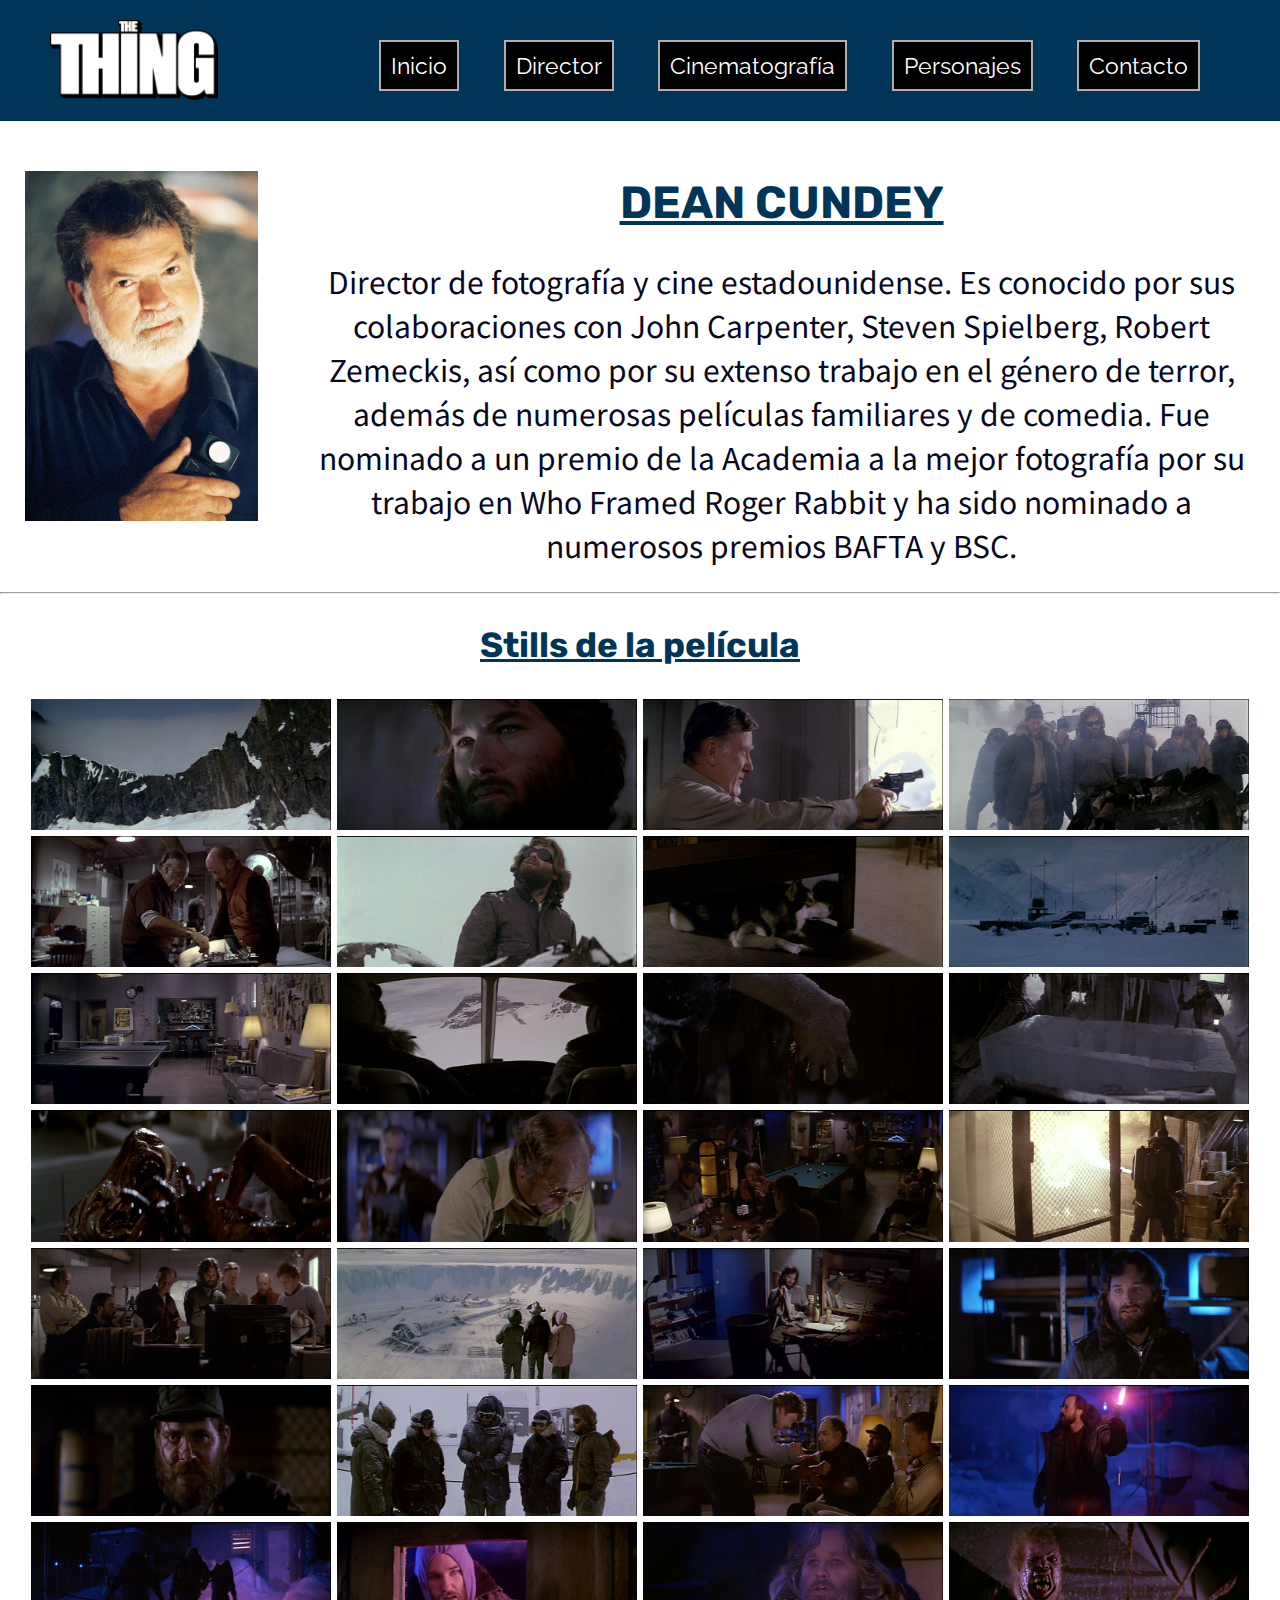
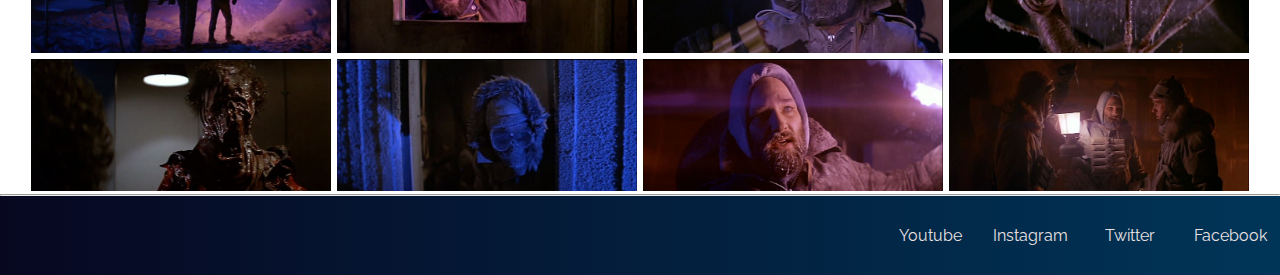
<file: paginas/cinematografia.html>
<!DOCTYPE html>
<html lang="en">
<head>
    <meta charset="UTF-8">
    <meta http-equiv="X-UA-Compatible" content="IE=edge">
    <meta name="viewport" content="width=device-width, initial-scale=1.0">
    <meta name="description" content="Información sobre Dean Cundey, cinematógrafo de The Thing (1982)">
    <meta name="keywords" content="thing, 1982, cundey, biografia, screens, shots">
    <link rel="preconnect" class="redes-yt" href="https://fonts.googleapis.com">
    <link rel="preconnect" class="redes-yt" href="https://fonts.gstatic.com" crossorigin>
    <link class="redes-yt" href="https://fonts.googleapis.com/css2?family=Noto+Sans+TC&family=Raleway:wght@700&family=Rubik:wght@500&display=swap" rel="stylesheet">
    <link href="https://cdn.jsdelivr.net/npm/bootstrap@5.1.0/dist/css/bootstrap.min.css" rel="stylesheet" integrity="sha384-KyZXEAg3QhqLMpG8r+8fhAXLRk2vvoC2f3B09zVXn8CA5QIVfZOJ3BCsw2P0p/We" crossorigin="anonymous">
    <link rel="stylesheet" class="redes-yt" href="../css/styles.css">
    <title>Cinematografía • The Thing (1982)</title>
</head>
<body>
    <header class="header">
        <nav class="navbar"><!-- contiene logo de la película y menú del sitio web -->
            <div class="container-fluid header__navegacion">
                <img class="header__logo" src="../imagenes/The_Thing_1982.png" alt="logo the thing">
                <ul class="nav header__menu">
                    <li class="nav-item">
                        <a class="nav-link active" aria-current="page" href="../index.html">Inicio</a>
                    </li>
                    <li class="nav-item">
                        <a class="nav-link" href="director.html">Director</a>
                    </li>
                    <li class="nav-item">
                        <a class="nav-link" href="cinematografia.html">Cinematografía</a>
                    </li>
                    <li class="nav-item">
                        <a class="nav-link" href="personajes.html">Personajes</a>
                    </li>
                    <li class="nav-item">
                        <a class="nav-link" href="contacto.html">Contacto</a>
                    </li>
                </ul>
            </div>
        </nav>
    </header>

    <section class="foto-y-texto"><!-- nombre del director de cinematografía, foto y una muy breve biografía -->
        <div class="foto">
            <img class="foto__imagen" src="../imagenes/deancundey.jpg" alt="foto del cinematógrafo">
        </div>
        <div>
            <h1>Dean Cundey</h1>
            <p>Director de fotografía y cine estadounidense. Es conocido por sus colaboraciones con John Carpenter, Steven Spielberg, Robert Zemeckis, así como por su extenso trabajo en el género de terror, además de numerosas películas familiares y de comedia. Fue nominado a un premio de la Academia a la mejor fotografía por su trabajo en Who Framed Roger Rabbit y ha sido nominado a numerosos premios BAFTA y BSC.</p>
        </div>
    </section>

    <hr>

    <section><!-- stills de la película -->
        <div>
            <h2 class="segundoTitulo">Stills de la película</h2>
                <div class="stills">
                    <img src="../imagenes/02 (1176).jpg" alt="paisaje" class="stills__imagen">
                    <img src="../imagenes/04 (1177).jpg" alt="cara de macready" class="stills__imagen">
                    <img src="../imagenes/05 (1177).jpg" alt="mtgarry con un arma" class="stills__imagen">
                    <img src="../imagenes/06 (1177).jpg" alt="el grupo junto" class="stills__imagen">
                    <img src="../imagenes/07 (1177).jpg" alt="en el laboratorio" class="stills__imagen">
                    <img src="../imagenes/08 (1177).jpg" alt="macready en la nieve" class="stills__imagen">
                    <img src="../imagenes/10 (1202).jpg" alt="perro" class="stills__imagen">
                    <img src="../imagenes/11 (1202).jpg" alt="la base" class="stills__imagen">
                    <img src="../imagenes/12 (1202).jpg" alt="la sala de juegos" class="stills__imagen">
                    <img src="../imagenes/14 (1202).jpg" alt="en el helicoptero" class="stills__imagen">
                    <img src="../imagenes/17 (1201).jpg" alt="mano con sangre" class="stills__imagen">
                    <img src="../imagenes/19 (1201).jpg" alt="agujero en la nieve" class="stills__imagen">
                    <img src="../imagenes/21 (1202).jpg" alt="mounstruo" class="stills__imagen">
                    <img src="../imagenes/23 (1202).jpg" alt="cooper" class="stills__imagen">
                    <img src="../imagenes/25 (1202).jpg" alt="todos en la sala de juegos" class="stills__imagen">
                    <img src="../imagenes/28 (1201).jpg" alt="hombre con lanzallamas" class="stills__imagen">
                    <img src="../imagenes/30 (1199).jpg" alt="el grupo reunido" class="stills__imagen">
                    <img src="../imagenes/31 (1196).jpg" alt="tres hombres mirando la nieve" class="stills__imagen">
                    <img src="../imagenes/34 (1199).jpg" alt="macready en la computadora" class="stills__imagen">
                    <img src="../imagenes/37 (1196).jpg" alt="macready" class="stills__imagen">
                    <img src="../imagenes/39 (1195).jpg" alt="clark" class="stills__imagen">
                    <img src="../imagenes/40 (1193).jpg" alt="grupo en la nieve" class="stills__imagen">
                    <img src="../imagenes/42 (1187).jpg" alt="vance sacando sangre" class="stills__imagen">
                    <img src="../imagenes/44 (1183).jpg" alt="hombre con una bengala" class="stills__imagen">
                    <img src="../imagenes/45 (1181).jpg" alt="hombres en la nieve" class="stills__imagen">
                    <img src="../imagenes/46 (1174).jpg" alt="macready" class="stills__imagen">
                    <img src="../imagenes/48 (1163).jpg" alt="macready congelado" class="stills__imagen">
                    <img src="../imagenes/50 (1152).jpg" alt="mounstruo" class="stills__imagen">
                    <img src="../imagenes/53 (1136).jpg" alt="mounstruo" class="stills__imagen">
                    <img src="../imagenes/55 (1116).jpg" alt="hombre abrigado" class="stills__imagen">
                    <img src="../imagenes/56 (1103).jpg" alt="macready" class="stills__imagen">
                    <img src="../imagenes/58 (1086).jpg" alt="hombres hablando" class="stills__imagen">
                </div>
        </div>
    </section>

    <hr>

    <section><!-- redes sociales -->
        <footer>
            <div class="footer">
                <a class="footer__enlace" href="#">Youtube</a>
                <a class="footer__enlace" href="#">Instagram</a>
                <a class="footer__enlace" href="#">Twitter</a>
                <a class="footer__enlace" href="#">Facebook</a>
            </div>
        </footer>
    </section>

    <!-- script de bootstrap -->
    <script src="https://cdn.jsdelivr.net/npm/bootstrap@5.1.0/dist/js/bootstrap.bundle.min.js" integrity="sha384-U1DAWAznBHeqEIlVSCgzq+c9gqGAJn5c/t99JyeKa9xxaYpSvHU5awsuZVVFIhvj" crossorigin="anonymous"></script>
</body>
</html>
</file>
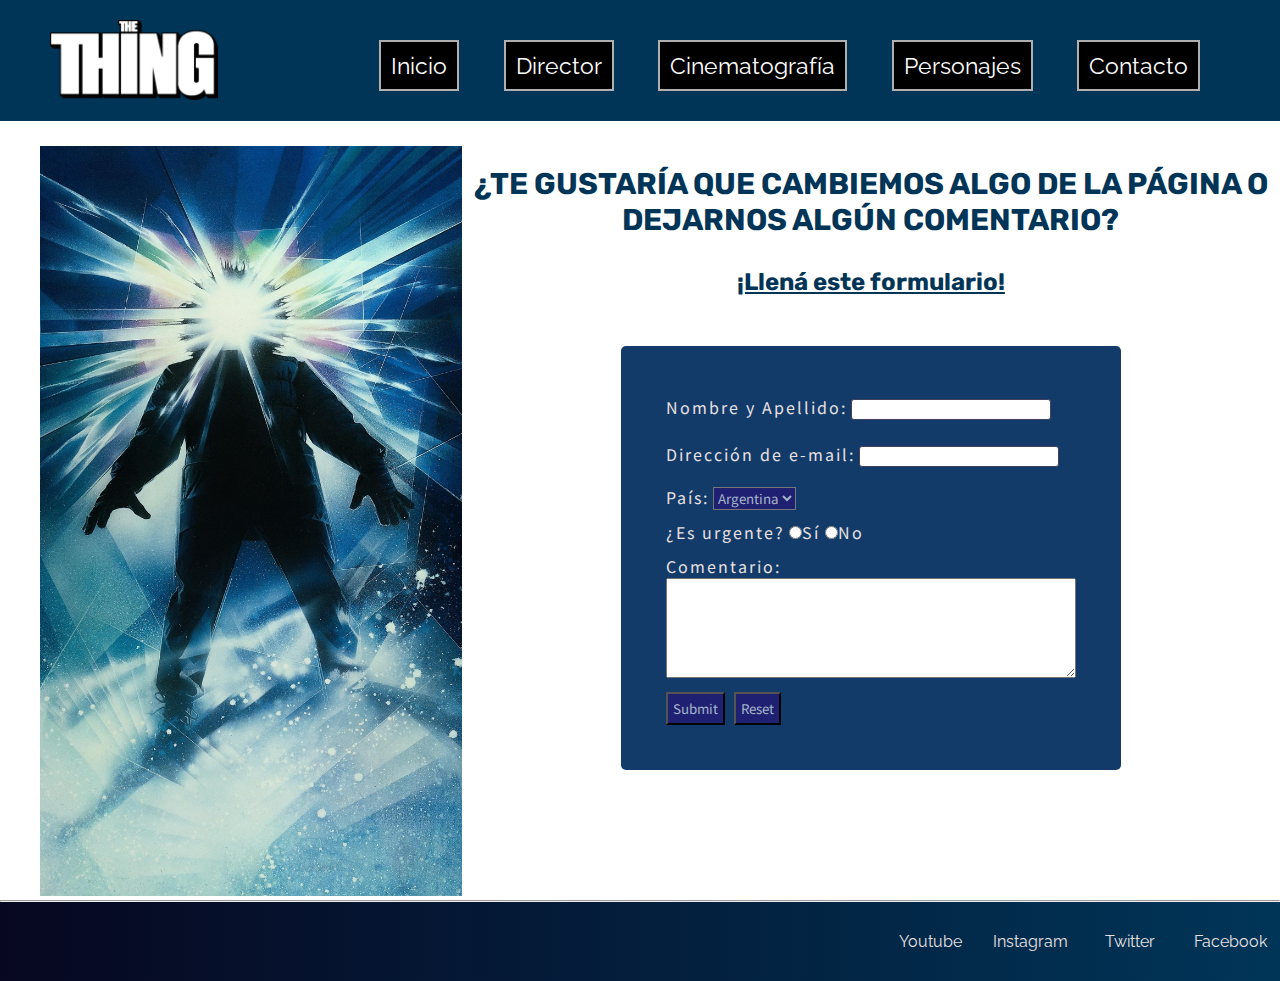
<file: paginas/contacto.html>
<!DOCTYPE html>
<html lang="en">
<head>
    <meta charset="UTF-8">
    <meta http-equiv="X-UA-Compatible" content="IE=edge">
    <meta name="viewport" content="width=device-width, initial-scale=1.0">
    <meta name="description" content="Formulario de contacto para mandar dudas y/o sugerencias">
    <meta name="keywords" content="thing, 1982, carpenter, contacto, email, pregunta, sugerencia, queja">
    <link rel="preconnect" class="redes-yt" href="https://fonts.googleapis.com">
    <link rel="preconnect" class="redes-yt" href="https://fonts.gstatic.com" crossorigin>
    <link class="redes-yt" href="https://fonts.googleapis.com/css2?family=Noto+Sans+TC&family=Raleway:wght@700&family=Rubik:wght@500&display=swap" rel="stylesheet">
    <link href="https://cdn.jsdelivr.net/npm/bootstrap@5.1.0/dist/css/bootstrap.min.css" rel="stylesheet" integrity="sha384-KyZXEAg3QhqLMpG8r+8fhAXLRk2vvoC2f3B09zVXn8CA5QIVfZOJ3BCsw2P0p/We" crossorigin="anonymous">
    <link rel="stylesheet" class="redes-yt" href="../css/styles.css">
    <title>Contacto • The Thing (1982)</title>
</head>
<body>
    <header class="header">
        <nav class="navbar"><!-- contiene logo de la película y menú del sitio web -->
            <div class="container-fluid header__navegacion">
                <img class="header__logo" src="../imagenes/The_Thing_1982.png" alt="logo the thing">
                <ul class="nav header__menu">
                    <li class="nav-item">
                        <a class="nav-link active" aria-current="page" href="../index.html">Inicio</a>
                    </li>
                    <li class="nav-item">
                        <a class="nav-link" href="director.html">Director</a>
                    </li>
                    <li class="nav-item">
                        <a class="nav-link" href="cinematografia.html">Cinematografía</a>
                    </li>
                    <li class="nav-item">
                        <a class="nav-link" href="personajes.html">Personajes</a>
                    </li>
                    <li class="nav-item">
                        <a class="nav-link" href="contacto.html">Contacto</a>
                    </li>
                </ul>
            </div>
        </nav>
    </header>

    <section class="foto-y-texto"><!-- poster de la película y formulario para tener un contacto con el usuario -->
        <div>
            <img class="foto-formulario" src="../imagenes/the-thing-phone-wallpaper.jpg" alt="poster de la pelicula" height="750" width="auto">
        </div>
        <div>
            <h1 id="pregunta">¿Te gustaría que cambiemos algo de la página o dejarnos algún comentario?</h1>
            <h2 id="formulario">¡Llená este formulario!</h2>

            <form action="" method="GET">

                <div>
                <label for="name">Nombre y Apellido:</label>
                <input id="name" type="text">
                </div>

                <div>
                <label for="mail">Dirección de e-mail:</label>
                <input id="mail" type="email">
                </div>

                <div>
                <label for="country-select">País:</label>
                <select name="country-select" id="pais">
                    <option value="arg">Argentina</option>
                    <option value="bra">Brasil</option>
                    <option value="chi">Chile</option>
                    <option value="uru">Uruguay</option>
                </select>
                </div>

                <div>
                <label>¿Es urgente?</label>
                <input type="radio" name=registro id=si><label>Sí</label>
                <input type="radio" name=registro id=no><label>No</label>
                </div>

                <div>
                <label>Comentario:</label>
                <textarea></textarea>
                </div>

                <div>
                <input type="submit" name="enviar" id="envio">
                <input type="reset" id="reset">
                </div>

            </form>
        </div>
    </section>

    <hr>

    <section><!-- redes sociales -->
        <footer>
            <div class="footer">
                <a class="footer__enlace" href="#">Youtube</a>
                <a class="footer__enlace" href="#">Instagram</a>
                <a class="footer__enlace" href="#">Twitter</a>
                <a class="footer__enlace" href="#">Facebook</a>
            </div>
        </footer>
    </section>

    <!-- script de bootstrap -->
    <script src="https://cdn.jsdelivr.net/npm/bootstrap@5.1.0/dist/js/bootstrap.bundle.min.js" integrity="sha384-U1DAWAznBHeqEIlVSCgzq+c9gqGAJn5c/t99JyeKa9xxaYpSvHU5awsuZVVFIhvj" crossorigin="anonymous"></script>
</body>
</html>
</file>
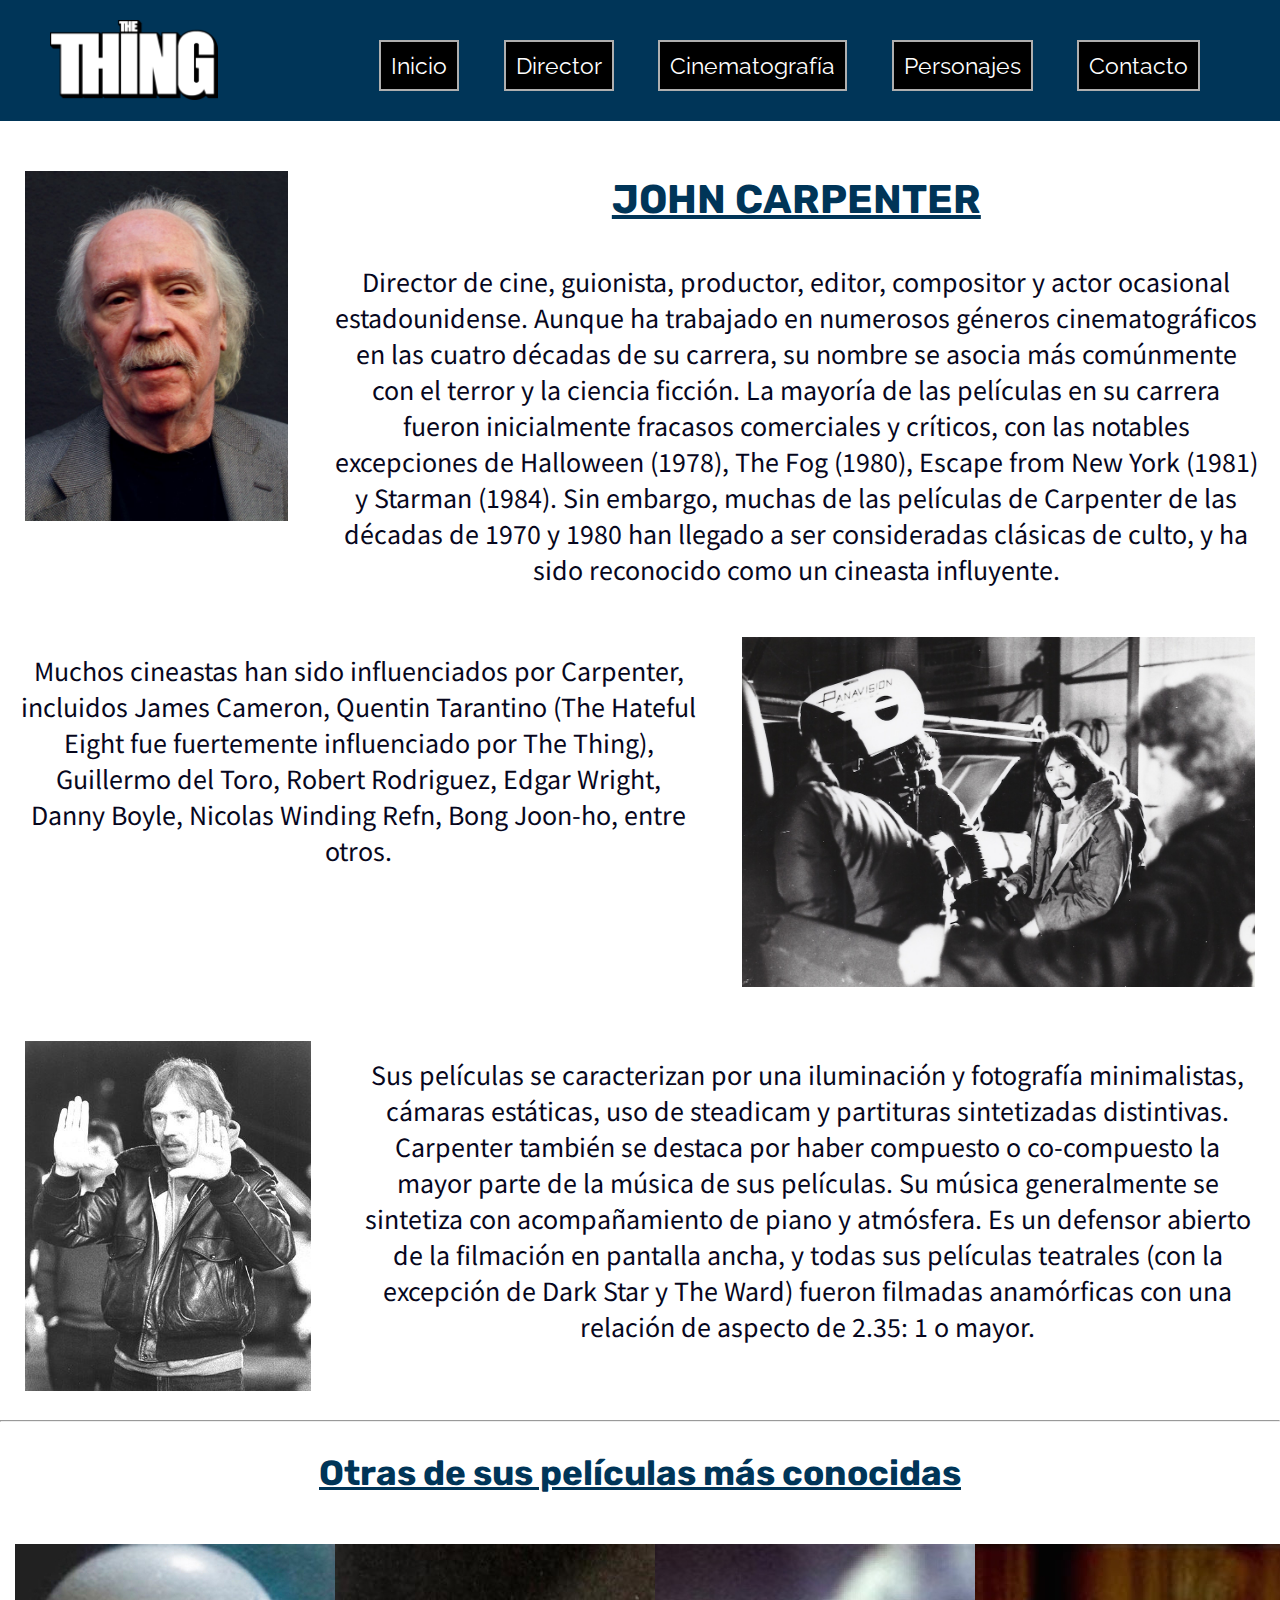
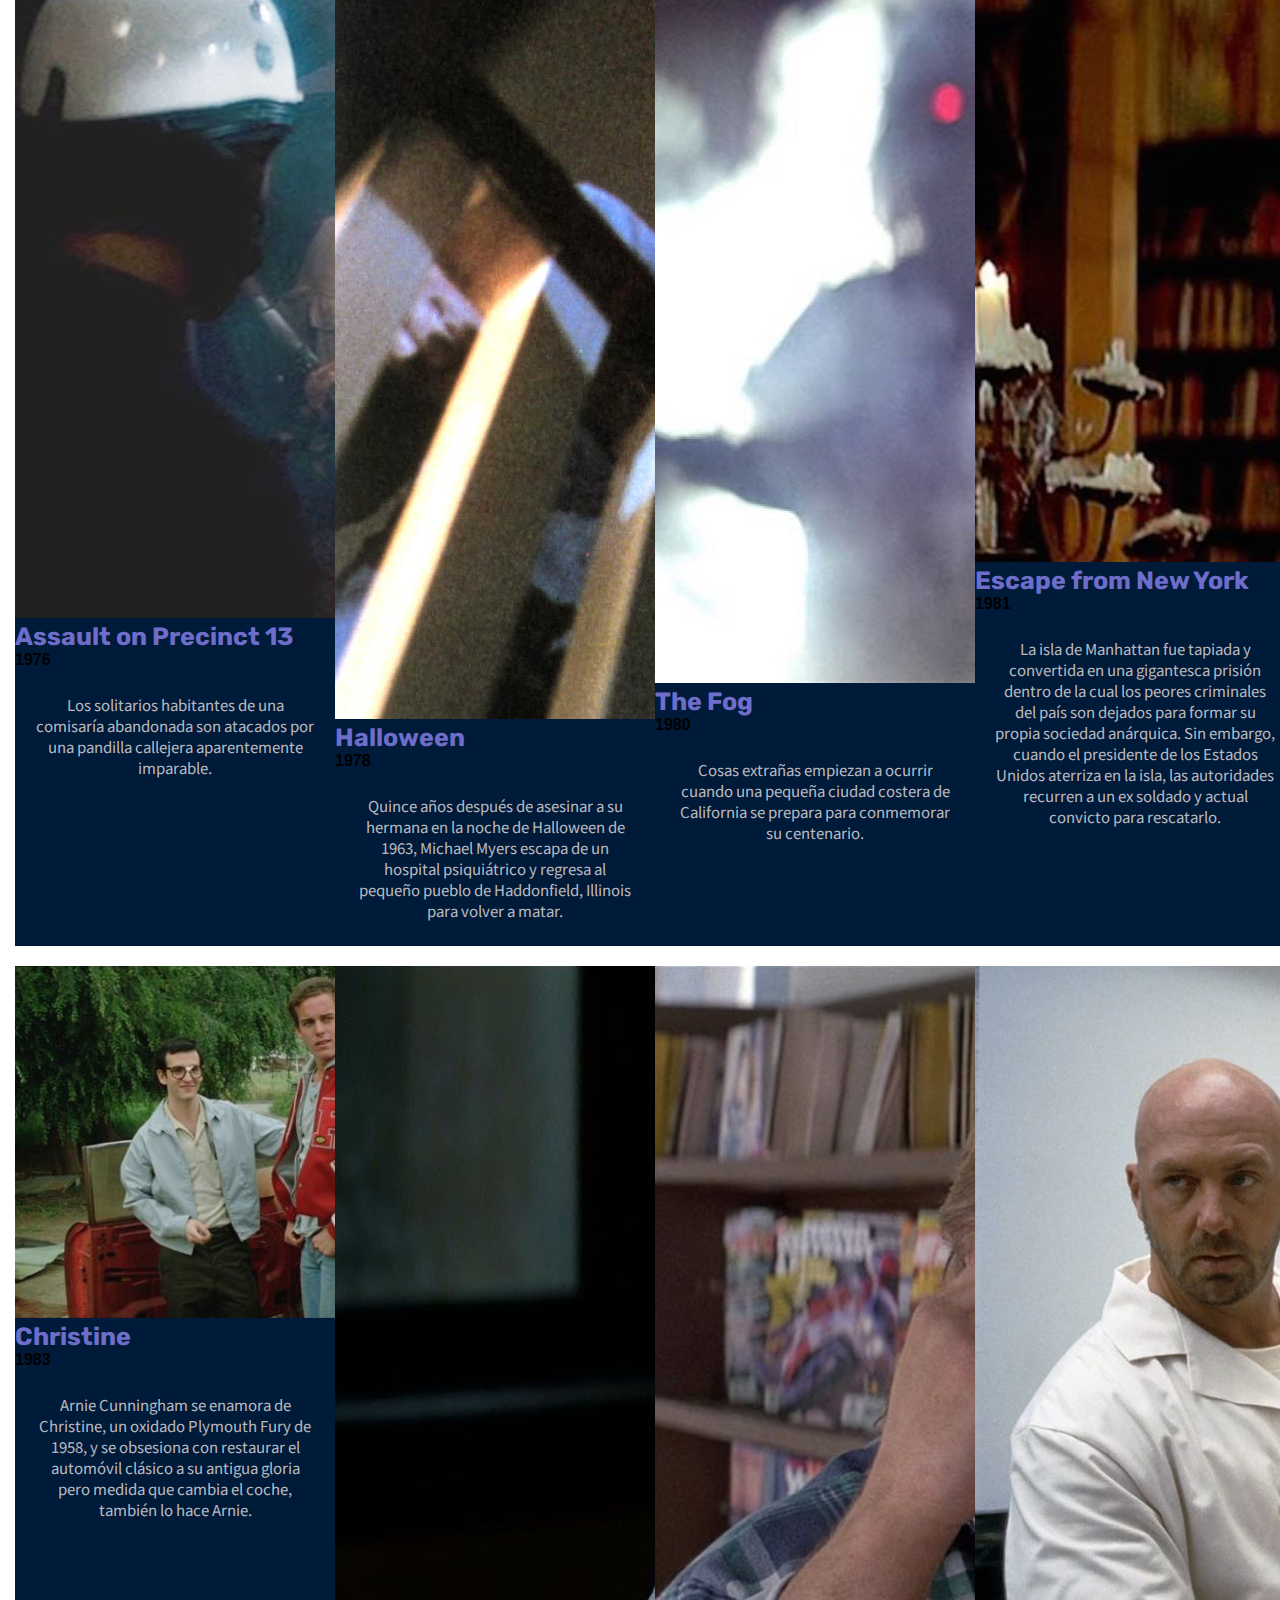
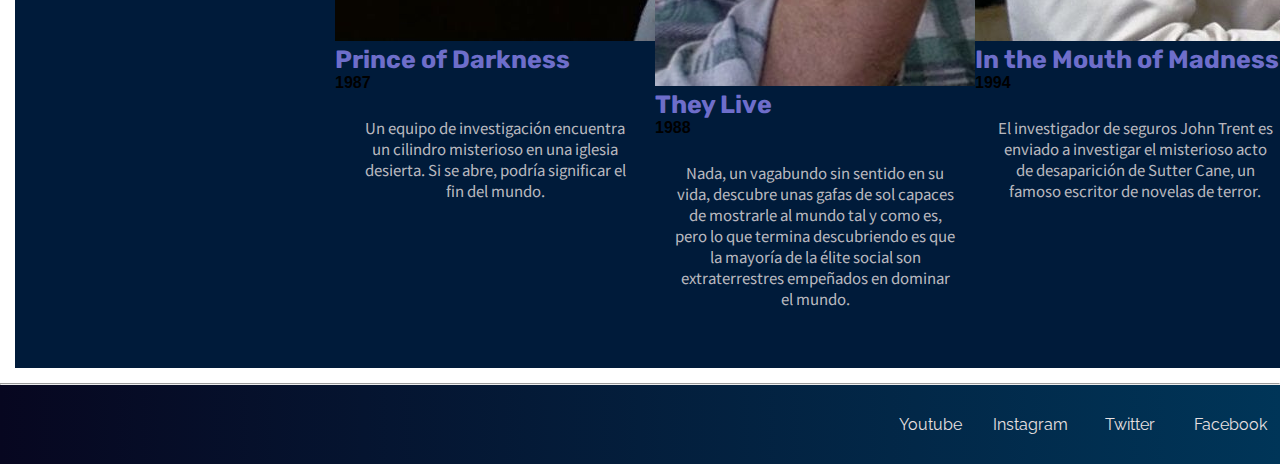
<file: paginas/director.html>
<!DOCTYPE html>
<html lang="en">
<head>
    <meta charset="UTF-8">
    <meta http-equiv="X-UA-Compatible" content="IE=edge">
    <meta name="viewport" content="width=device-width, initial-scale=1.0">
    <meta name="description" content="Información sobre John Carpenter, director de The Thing (1982)">
    <meta name="keywords" content="thing, 1982, carpenter, filmografia, biografia">
    <link rel="preconnect" class="redes-ig" href="https://fonts.googleapis.com">
    <link rel="preconnect" class="redes-ig" href="https://fonts.gstatic.com" crossorigin>
    <link class="redes-ig" href="https://fonts.googleapis.com/css2?family=Noto+Sans+TC&family=Raleway:wght@700&family=Rubik:wght@500&display=swap" rel="stylesheet">
    <link href="https://cdn.jsdelivr.net/npm/bootstrap@5.1.0/dist/css/bootstrap.min.css" rel="stylesheet" integrity="sha384-KyZXEAg3QhqLMpG8r+8fhAXLRk2vvoC2f3B09zVXn8CA5QIVfZOJ3BCsw2P0p/We" crossorigin="anonymous">
    <link rel="stylesheet" class="redes-ig" href="../css/styles.css">
    <title>Director • The Thing (1982)</title>
</head>
<body>
    <header class="header">
        <nav class="navbar"><!-- contiene logo de la película y menú del sitio web -->
            <div class="container-fluid header__navegacion">
                <img class="header__logo" src="../imagenes/The_Thing_1982.png" alt="logo the thing">
                <ul class="nav header__menu">
                    <li class="nav-item">
                        <a class="nav-link active" aria-current="page" href="../index.html">Inicio</a>
                    </li>
                    <li class="nav-item">
                        <a class="nav-link" href="director.html">Director</a>
                    </li>
                    <li class="nav-item">
                        <a class="nav-link" href="cinematografia.html">Cinematografía</a>
                    </li>
                    <li class="nav-item">
                        <a class="nav-link" href="personajes.html">Personajes</a>
                    </li>
                    <li class="nav-item">
                        <a class="nav-link" href="contacto.html">Contacto</a>
                    </li>
                </ul>
            </div>
        </nav>
    </header>

    <section><!-- nombre del director, foto y una breve biografía -->
        <div class="seccion-grid">
            <div class="foto-y-texto">
                <div>
                    <img class="foto__imagen" src="../imagenes/johncarpenter1.jpg" alt="foto del director">
                </div>
                <div>
                    <h1>John Carpenter</h1>
                    <p>Director de cine, guionista, productor, editor, compositor y actor ocasional estadounidense. Aunque ha trabajado en numerosos géneros cinematográficos en las cuatro décadas de su carrera, su nombre se asocia más comúnmente con el terror y la ciencia ficción. La mayoría de las películas en su carrera fueron inicialmente fracasos comerciales y críticos, con las notables excepciones de Halloween (1978), The Fog (1980), Escape from New York (1981) y Starman (1984). Sin embargo, muchas de las películas de Carpenter de las décadas de 1970 y 1980 han llegado a ser consideradas clásicas de culto, y ha sido reconocido como un cineasta influyente.</p>
                </div>
            </div>
            <div class="foto-y-texto">
                <div>
                    <p>Muchos cineastas han sido influenciados por Carpenter, incluidos James Cameron, Quentin Tarantino (The Hateful Eight fue fuertemente influenciado por The Thing), Guillermo del Toro, Robert Rodriguez, Edgar Wright, Danny Boyle, Nicolas Winding Refn, Bong Joon-ho, entre otros.</p>
                </div>
                <div>
                    <img class="foto__imagen" src="../imagenes/johncarpenter2.jpg" alt="otra foto del director" height="300" width="auto">
                </div>
            </div>
            <div class="foto-y-texto">
                <div>
                    <img class="foto__imagen" src="../imagenes/johncarpenter3.jpg" alt="otra foto del director" height="400" width="auto">
                </div>
                <div>
                    <p>Sus películas se caracterizan por una iluminación y fotografía minimalistas, cámaras estáticas, uso de steadicam y partituras sintetizadas distintivas. Carpenter también se destaca por haber compuesto o co-compuesto la mayor parte de la música de sus películas. Su música generalmente se sintetiza con acompañamiento de piano y atmósfera. Es un defensor abierto de la filmación en pantalla ancha, y todas sus películas teatrales (con la excepción de Dark Star y The Ward) fueron filmadas anamórficas con una relación de aspecto de 2.35: 1 o mayor.</p>
                </div>
            </div>
        </div>
    </section>

    <hr>

    <section><!-- algunas películas reconocidas del director -->
        <h2 class="segundoTitulo">Otras de sus películas más conocidas</h2>
        <div class="peliculas">
            <div class="card" style="width: 20rem;">
                <img src="../imagenes/assaultonprecinct13.jpg" class="card-img-top" alt="imagen de assault on precinct 13">
                <div class="card-body">
                    <h3 class="card-title">Assault on Precinct 13</h3>
                    <h4 class="card-subtitle text-muted">1976</h4>
                    <p class="card-text">Los solitarios habitantes de una comisaría abandonada son atacados por una pandilla callejera aparentemente imparable.</p>
                </div>
            </div>

            <div class="card" style="width: 20rem;">
                <img src="../imagenes/halloween.jpg" class="card-img-top" alt="imagen de halloween">
                <div class="card-body">
                    <h3 class="card-title">Halloween</h3>
                    <h4 class="card-subtitle text-muted">1978</h4>
                    <p class="card-text">Quince años después de asesinar a su hermana en la noche de Halloween de 1963, Michael Myers escapa de un hospital psiquiátrico y regresa al pequeño pueblo de Haddonfield, Illinois para volver a matar.</p>
                </div>
            </div>

            <div class="card" style="width: 20rem;">
                <img src="../imagenes/thefog.jpg" class="card-img-top" alt="imagen de the fog">
                <div class="card-body">
                    <h3 class="card-title">The Fog</h3>
                    <h4 class="card-subtitle text-muted">1980</h4>
                    <p class="card-text">Cosas extrañas empiezan a ocurrir cuando una pequeña ciudad costera de California se prepara para conmemorar su centenario.</p>
                </div>
            </div>

            <div class="card" style="width: 20rem;">
                <img src="../imagenes/escapefromnewyork.jpg" class="card-img-top" alt="imagen de escape from new york">
                <div class="card-body">
                    <h3 class="card-title">Escape from New York</h3>
                    <h4 class="card-subtitle text-muted">1981</h4>
                    <p class="card-text">La isla de Manhattan fue tapiada y convertida en una gigantesca prisión dentro de la cual los peores criminales del país son dejados para formar su propia sociedad anárquica. Sin embargo, cuando el presidente de los Estados Unidos aterriza en la isla, las autoridades recurren a un ex soldado y actual convicto para rescatarlo.</p>
                </div>
            </div>

            <div class="card" style="width: 20rem;">
                <img src="../imagenes/christine.jpg" class="card-img-top" alt="imagen de christine">
                <div class="card-body">
                    <h3 class="card-title">Christine</h3>
                    <h4 class="card-subtitle text-muted">1983</h4>
                    <p class="card-text">Arnie Cunningham se enamora de Christine, un oxidado Plymouth Fury de 1958, y se obsesiona con restaurar el automóvil clásico a su antigua gloria pero medida que cambia el coche, también lo hace Arnie.</p>
                </div>
            </div>

            <div class="card" style="width: 20rem;">
                <img src="../imagenes/princeofdarkness.jpg" class="card-img-top" alt="imagen de prince of darkness">
                <div class="card-body">
                    <h3 class="card-title">Prince of Darkness</h3>
                    <h4 class="card-subtitle text-muted">1987</h4>
                    <p class="card-text">Un equipo de investigación encuentra un cilindro misterioso en una iglesia desierta. Si se abre, podría significar el fin del mundo.</p>
                </div>
            </div>

            <div class="card" style="width: 20rem;">
                <img src="../imagenes/theylive.jpg" class="card-img-top" alt="imagen de they live">
                <div class="card-body">
                    <h3 class="card-title">They Live</h3>
                    <h4 class="card-subtitle text-muted">1988</h4>
                    <p class="card-text">Nada, un vagabundo sin sentido en su vida, descubre unas gafas de sol capaces de mostrarle al mundo tal y como es, pero lo que termina descubriendo es que la mayoría de la élite social son extraterrestres empeñados en dominar el mundo.</p>
                </div>
            </div>

            <div class="card" style="width: 20rem;">
                <img src="../imagenes/inthemouthofmadness.jpg" class="card-img-top" alt="imagen de in the mouth of madness">
                <div class="card-body">
                    <h3 class="card-title">In the Mouth of Madness</h3>
                    <h4 class="card-subtitle text-muted">1994</h4>
                    <p class="card-text">El investigador de seguros John Trent es enviado a investigar el misterioso acto de desaparición de Sutter Cane, un famoso escritor de novelas de terror.</p>
                </div>
            </div>
        </div>
    </section>

    <hr>

    <section><!-- redes sociales -->
        <footer>
            <div class="footer">
                <a class="footer__enlace" href="#">Youtube</a>
                <a class="footer__enlace" href="#">Instagram</a>
                <a class="footer__enlace" href="#">Twitter</a>
                <a class="footer__enlace" href="#">Facebook</a>
            </div>
        </footer>
    </section>

    <!-- script de bootstrap -->
    <script src="https://cdn.jsdelivr.net/npm/bootstrap@5.1.0/dist/js/bootstrap.bundle.min.js" integrity="sha384-U1DAWAznBHeqEIlVSCgzq+c9gqGAJn5c/t99JyeKa9xxaYpSvHU5awsuZVVFIhvj" crossorigin="anonymous"></script>
</body>
</html>
</file>
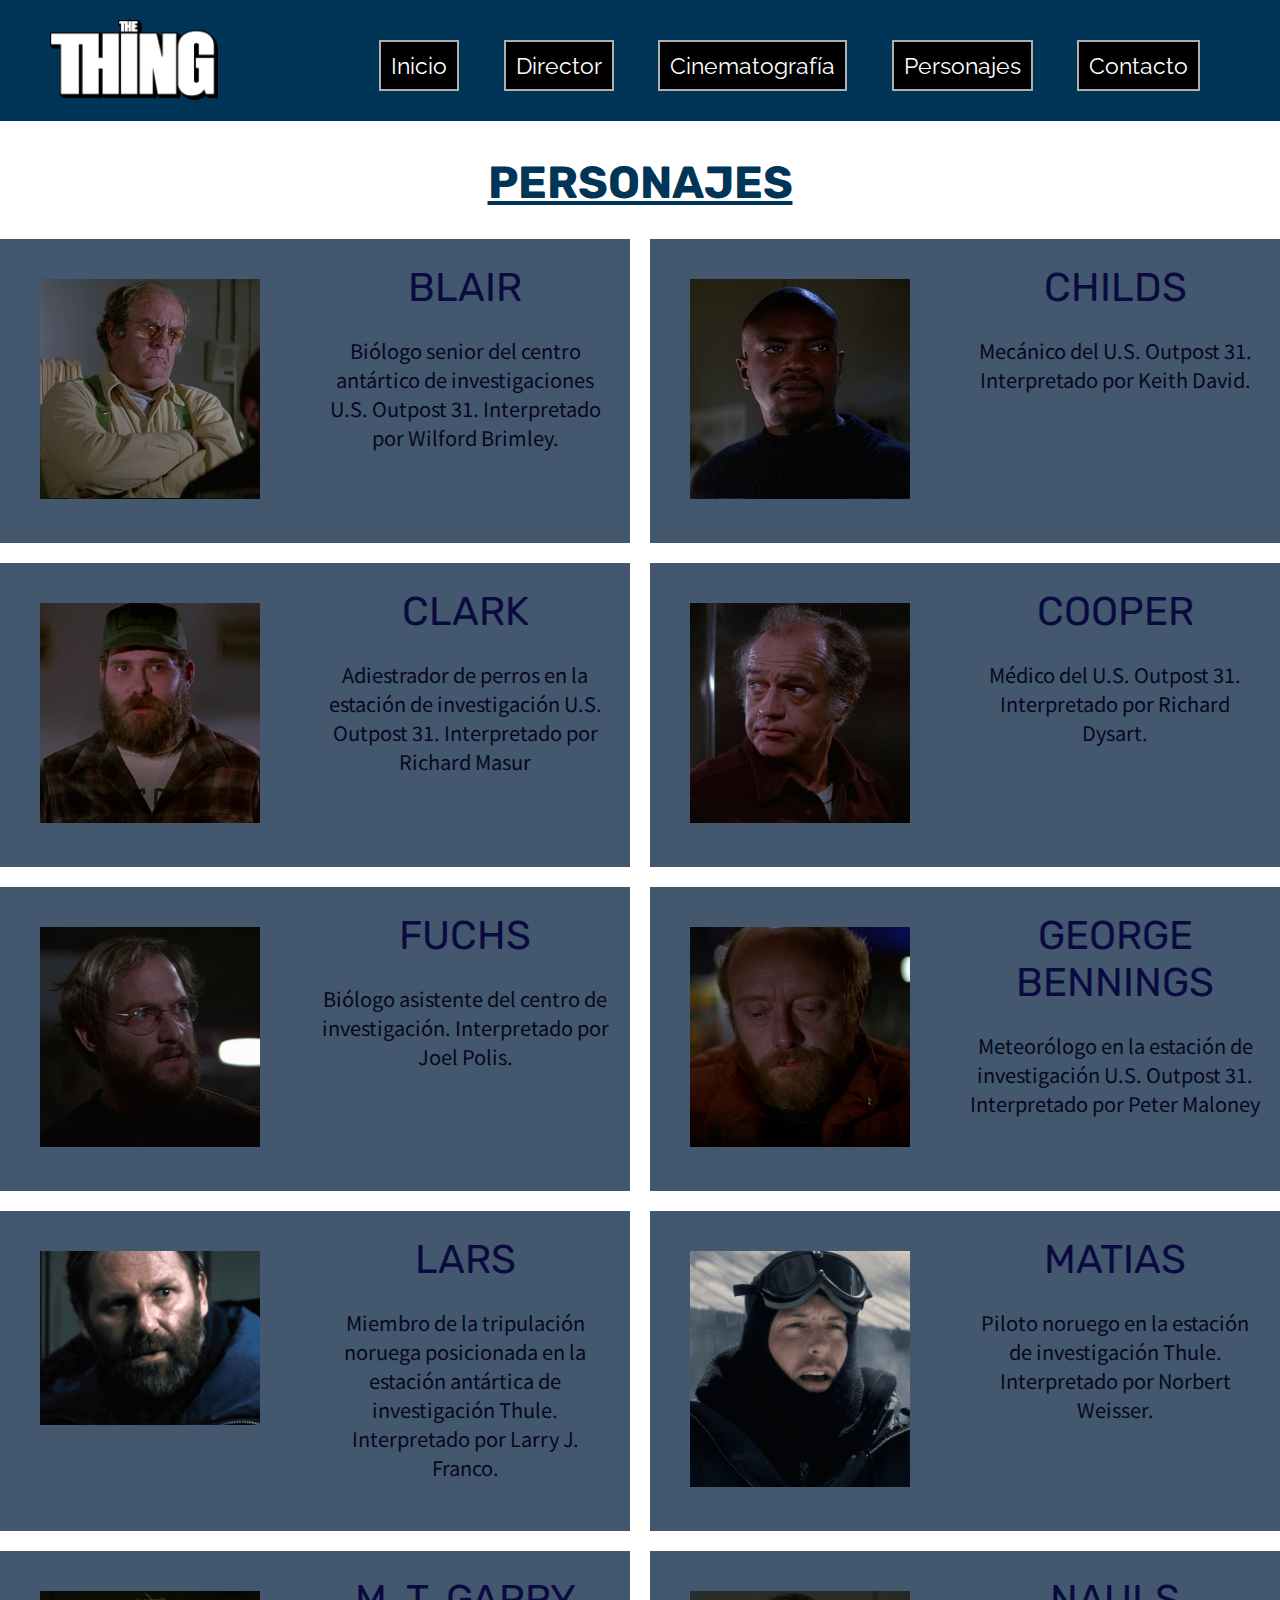
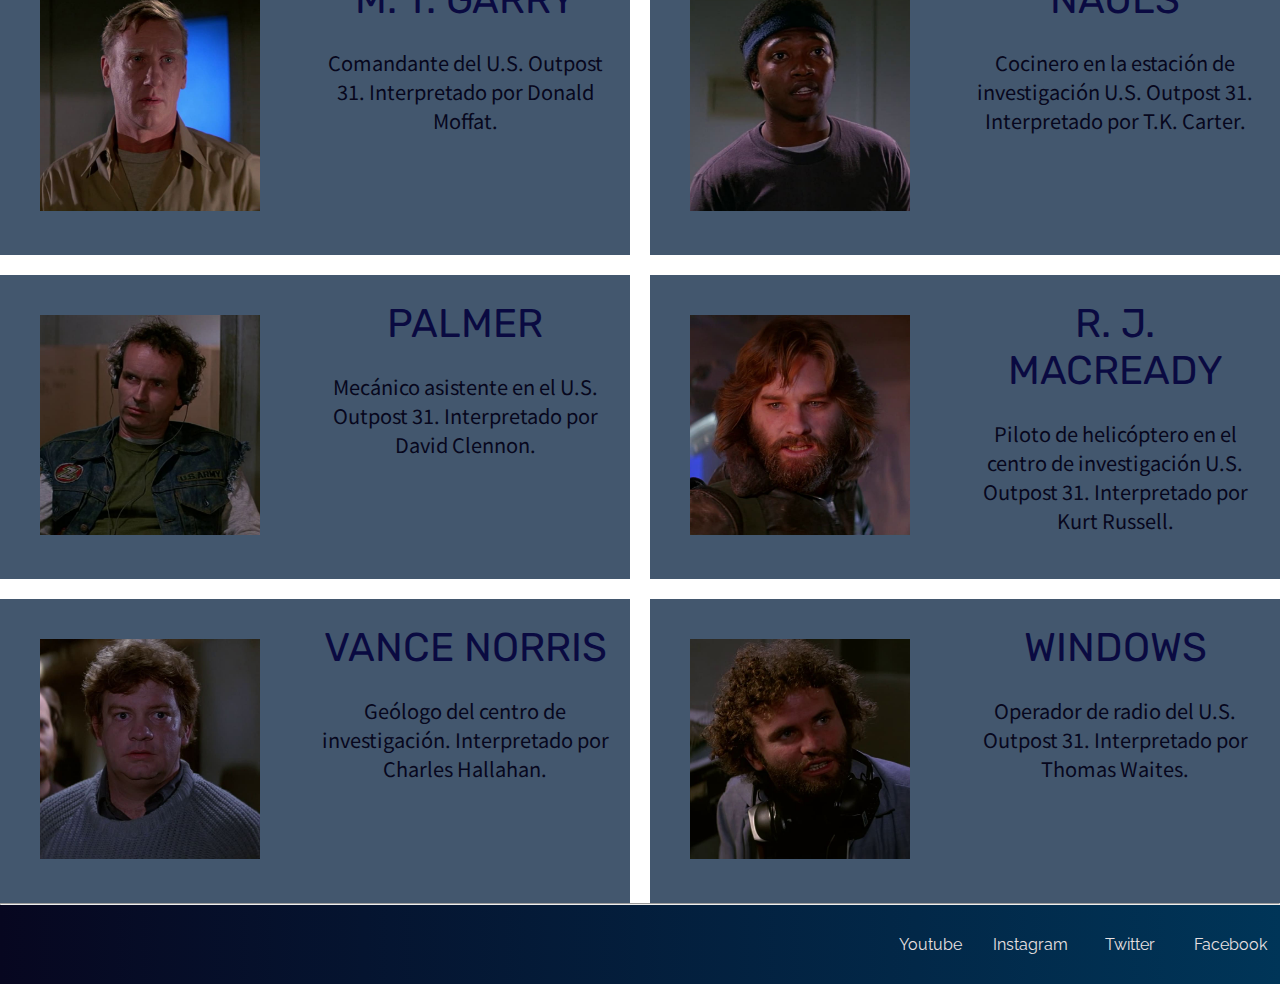
<file: paginas/personajes.html>
<!DOCTYPE html>
<html lang="en">
<head>
    <meta charset="UTF-8">
    <meta http-equiv="X-UA-Compatible" content="IE=edge">
    <meta name="viewport" content="width=device-width, initial-scale=1.0">
    <meta name="description" content="Personajes de The Thing (1982)">
    <meta name="keywords" content="thing, 1982, carpenter, personaje, descripcion, macready">
    <link rel="preconnect" class="redes-yt" href="https://fonts.googleapis.com">
    <link rel="preconnect" class="redes-yt" href="https://fonts.gstatic.com" crossorigin>
    <link class="redes-yt" href="https://fonts.googleapis.com/css2?family=Noto+Sans+TC&family=Raleway:wght@700&family=Rubik:wght@500&display=swap" rel="stylesheet">
    <link href="https://cdn.jsdelivr.net/npm/bootstrap@5.1.0/dist/css/bootstrap.min.css" rel="stylesheet" integrity="sha384-KyZXEAg3QhqLMpG8r+8fhAXLRk2vvoC2f3B09zVXn8CA5QIVfZOJ3BCsw2P0p/We" crossorigin="anonymous">
    <link rel="stylesheet" class="redes-yt" href="../css/styles.css">
    <title>Personajes • The Thing (1982)</title>
</head>
<body>
    <header class="header">
        <nav class="navbar"><!-- contiene logo de la película y menú del sitio web -->
            <div class="container-fluid header__navegacion">
                <img class="header__logo" src="../imagenes/The_Thing_1982.png" alt="logo the thing">
                <ul class="nav header__menu">
                    <li class="nav-item">
                        <a class="nav-link active" aria-current="page" href="../index.html">Inicio</a>
                    </li>
                    <li class="nav-item">
                        <a class="nav-link" href="director.html">Director</a>
                    </li>
                    <li class="nav-item">
                        <a class="nav-link" href="cinematografia.html">Cinematografía</a>
                    </li>
                    <li class="nav-item">
                        <a class="nav-link" href="personajes.html">Personajes</a>
                    </li>
                    <li class="nav-item">
                        <a class="nav-link" href="contacto.html">Contacto</a>
                    </li>
                </ul>
            </div>
        </nav>
    </header>

    <section><!-- nombre de los personajes, actor que lo interpreta, foto y breve descripción -->
        <h1>Personajes</h1>
            <div class="personaje">
                <div class="personaje__persona">
                    <div><img class="personaje__foto" src="../imagenes/blair.jpg" alt="blair"></div>
                    <div>
                    <p class="personaje__nombre">Blair</p>
                    <p>Biólogo senior del centro antártico de investigaciones U.S. Outpost 31. Interpretado por Wilford Brimley.</p>
                    </div>
                </div>

                <div class="personaje__persona">
                    <div><img class="personaje__foto" src="../imagenes/childs.jpg" alt="childs"></div>
                    <div>
                    <p class="personaje__nombre">Childs</p>
                    <p>Mecánico del U.S. Outpost 31. Interpretado por Keith David.</p>
                    </div>
                </div>

                <div class="personaje__persona">
                    <div><img class="personaje__foto" src="../imagenes/clark.jpg" alt="clark"></div>
                    <div>
                    <p class="personaje__nombre">Clark</p>
                    <p>Adiestrador de perros en la estación de investigación U.S. Outpost 31. Interpretado por Richard Masur</p>
                    </div>
                </div>

                <div class="personaje__persona">
                    <div><img class="personaje__foto" src="../imagenes/cooper.jpg" alt="cooper"></div>
                    <div>
                    <p class="personaje__nombre">Cooper</p>
                    <p>Médico del U.S. Outpost 31. Interpretado por Richard Dysart.</p>
                    </div>
                </div>

                <div class="personaje__persona">
                    <div><img class="personaje__foto" src="../imagenes/fuchs.jpg" alt="fuchs"></div>
                    <div>
                    <p class="personaje__nombre">Fuchs</p>
                    <p>Biólogo asistente del centro de investigación. Interpretado por Joel Polis.</p>
                    </div>
                </div>

                <div class="personaje__persona">
                    <div><img class="personaje__foto" src="../imagenes/george.jpg" alt="george"></div>
                    <div>
                    <p class="personaje__nombre">George Bennings</p>
                    <p>Meteorólogo en la estación de investigación U.S. Outpost 31. Interpretado por Peter Maloney</p>
                    </div>
                </div>

                <div class="personaje__persona">
                    <div><img class="personaje__foto" src="../imagenes/lars.png" alt="lars"></div>
                    <div>
                    <p class="personaje__nombre">Lars</p>
                    <p>Miembro de la tripulación noruega posicionada en la estación antártica de investigación Thule. Interpretado por Larry J. Franco.</p>
                    </div>
                </div>

                <div class="personaje__persona">
                    <div><img class="personaje__foto" src="../imagenes/matias.png" alt="matias"></div>
                    <div>
                    <p class="personaje__nombre">Matias</p>
                    <p>Piloto noruego en la estación de investigación Thule. Interpretado por Norbert Weisser.</p>
                    </div>
                </div>

                <div class="personaje__persona">
                    <div><img class="personaje__foto" src="../imagenes/mtgarry.jpg" alt="mtgarry"></div>
                    <div>
                    <p class="personaje__nombre">M. T. Garry</p>
                    <p>Comandante del U.S. Outpost 31. Interpretado por Donald Moffat.</p>
                    </div>
                </div>

                <div class="personaje__persona">
                    <div><img class="personaje__foto" src="../imagenes/nauls.jpg" alt="nauls"></div>
                    <div>
                    <p class="personaje__nombre">Nauls</p>
                    <p>Cocinero en la estación de investigación U.S. Outpost 31. Interpretado por T.K. Carter.</p>
                    </div>
                </div>

                <div class="personaje__persona">
                    <div><img class="personaje__foto" src="../imagenes/palmer.jpg" alt="palmer"></div>
                    <div>
                    <p class="personaje__nombre">Palmer</p>
                    <p>Mecánico asistente en el U.S. Outpost 31. Interpretado por David Clennon.</p>
                    </div>
                </div>

                <div class="personaje__persona">
                    <div><img class="personaje__foto" src="../imagenes/rjmacready.jpg" alt="macready"></div>
                    <div>
                    <p class="personaje__nombre">R. J. MacReady</p>
                    <p>Piloto de helicóptero en el centro de investigación U.S. Outpost 31. Interpretado por Kurt Russell.</p>
                    </div>
                </div>

                <div class="personaje__persona">
                    <div><img class="personaje__foto" src="../imagenes/vance.jpg" alt="Vance"></div>
                    <div>
                    <p class="personaje__nombre">Vance Norris</p>
                    <p>Geólogo del centro de investigación. Interpretado por Charles Hallahan.</p>
                    </div>
                </div>

                <div class="personaje__persona">
                    <div><img class="personaje__foto" src="../imagenes/windows.jpg" alt="windows"></div>
                    <div>
                    <p class="personaje__nombre">Windows</p>
                    <p>Operador de radio del U.S. Outpost 31. Interpretado por Thomas Waites.</p>
                    </div>
                </div>
            </div>
    </section>

    <hr>

    <section><!-- redes sociales -->
        <footer>
            <div class="footer">
                <a class="footer__enlace" href="#">Youtube</a>
                <a class="footer__enlace" href="#">Instagram</a>
                <a class="footer__enlace" href="#">Twitter</a>
                <a class="footer__enlace" href="#">Facebook</a>
            </div>
        </footer>
    </section>

    <!-- script de bootstrap -->
    <script src="https://cdn.jsdelivr.net/npm/bootstrap@5.1.0/dist/js/bootstrap.bundle.min.js" integrity="sha384-U1DAWAznBHeqEIlVSCgzq+c9gqGAJn5c/t99JyeKa9xxaYpSvHU5awsuZVVFIhvj" crossorigin="anonymous"></script>
</body>
</html>
</file>
<file: css/styles.css>
@charset "UTF-8";
/* reseteo del CSS */
* {
  padding: 0;
  margin: 0;
  -webkit-box-sizing: border-box;
          box-sizing: border-box;
  font-family: sans-serif;
}

/* menú y logo del sitio web */
header {
  margin-bottom: 20px;
  padding-bottom: 5px;
}

header nav.navbar {
  padding: 0;
}

header nav.navbar div.header__navegacion {
  display: -webkit-box;
  display: -ms-flexbox;
  display: flex;
  -webkit-box-pack: justify;
      -ms-flex-pack: justify;
          justify-content: space-between;
  background-color: #003558;
  margin: 0;
}

@media screen and (min-width: 481px) and (max-width: 768px) {
  header nav.navbar div.header__navegacion {
    display: -ms-grid;
    display: grid;
    -ms-grid-rows: 1fr;
    -ms-grid-columns: 1fr 1fr;
        grid-template: 1fr/ 1fr 1fr;
  }
}

@media screen and (min-width: 769px) and (max-width: 1024px) {
  header nav.navbar div.header__navegacion {
    display: -ms-grid;
    display: grid;
    -ms-grid-rows: 1fr;
    -ms-grid-columns: 1fr 3fr;
        grid-template: 1fr/ 1fr 3fr;
  }
}

header nav.navbar div.header__navegacion img.header__logo {
  margin: 20px 50px;
  height: 80px;
  width: auto;
}

@media screen and (min-width: 481px) and (max-width: 768px) {
  header nav.navbar div.header__navegacion img.header__logo {
    height: 150px;
    width: auto;
    margin: 30px;
  }
}

header nav.navbar div.header__navegacion ul.header__menu {
  padding: 40px 10px 0;
  list-style-type: none;
  margin-right: 30px;
  margin-left: 90px;
  margin-bottom: 30px;
}

@media screen and (max-width: 480px) {
  header nav.navbar div.header__navegacion ul.header__menu {
    margin-left: 65px;
    padding: 0;
  }
}

@media screen and (min-width: 769px) and (max-width: 1024px) {
  header nav.navbar div.header__navegacion ul.header__menu {
    margin-left: 20px;
  }
}

header nav.navbar div.header__navegacion ul.header__menu li {
  background-color: black;
  border: #afafaf 2px solid;
  display: inline-block;
  margin-right: 40px;
  position: relative;
}

@media screen and (min-width: 769px) and (max-width: 1024px) {
  header nav.navbar div.header__navegacion ul.header__menu li {
    margin-right: 10px;
  }
}

header nav.navbar div.header__navegacion ul.header__menu li a {
  text-decoration: none;
  color: white;
  padding: 10px;
  font-size: 23px;
  font-family: "Raleway";
  display: block;
}

header nav.navbar div.header__navegacion ul.header__menu li a:hover {
  color: #466e8a;
}

@media screen and (max-width: 480px) {
  header nav.navbar div.header__navegacion ul.header__menu li a {
    font-size: 15px;
  }
}

@media screen and (min-width: 481px) and (max-width: 768px) {
  header nav.navbar div.header__navegacion ul.header__menu li a {
    font-size: 20px;
  }
}

@media screen and (min-width: 769px) and (max-width: 1024px) {
  header nav.navbar div.header__navegacion ul.header__menu li a {
    font-size: 20px;
    text-align: center;
  }
}

/* footer */
section footer div.footer {
  padding: 30px 0;
  background-image: -webkit-gradient(linear, left top, right top, from(#070720), to(#003558));
  background-image: linear-gradient(to right, #070720, #003558);
  display: -ms-grid;
  display: grid;
  -ms-grid-columns: 100px 100px 100px 100px;
      grid-template-columns: 100px 100px 100px 100px;
  text-align: center;
  -webkit-box-pack: end;
      -ms-flex-pack: end;
          justify-content: end;
}

@media screen and (max-width: 480px) {
  section footer div.footer {
    -ms-grid-columns: 80px 80px 80px 80px;
        grid-template-columns: 80px 80px 80px 80px;
  }
}

section footer div.footer a.footer__enlace {
  font-family: "Raleway";
  color: #e9e1e1;
  text-decoration: none;
}

section footer div.footer a.footer__enlace:hover {
  color: #466e8a;
}

@media screen and (max-width: 480px) {
  section footer div.footer a.footer__enlace {
    font-size: 12px;
  }
}

.foto__imagen {
  padding: 25px;
}

/* index */
/* main con poster e info de la peli */
section main.main {
  display: -ms-grid;
  display: grid;
  -ms-grid-columns: 1fr 3fr;
      grid-template-columns: 1fr 3fr;
}

@media screen and (max-width: 480px) {
  section main.main {
    display: inline;
  }
}

@media screen and (min-width: 481px) and (max-width: 768px) {
  section main.main {
    -ms-grid-columns: 1fr 1fr;
        grid-template-columns: 1fr 1fr;
  }
}

section main.main div.main__foto {
  padding-left: 40px;
}

@media screen and (max-width: 480px) {
  section main.main div.main__foto {
    padding: 10px;
    -ms-grid-rows: 450px 2fr;
    -ms-grid-columns: 2fr;
        grid-template: 450px 2fr / 2fr;
  }
}

section main.main div h1 {
  text-transform: uppercase;
  font-size: 45px;
  font-family: "Rubik", solid;
  text-decoration: underline;
  color: #003558;
  text-align: center;
  margin: 30px auto;
  font-weight: bold;
}

@media screen and (max-width: 480px) {
  section main.main div h1 {
    font-size: 30px;
  }
}

section main.main div h2 {
  font-family: "Rubik", solid;
  color: #19193f;
  text-align: center;
  margin: 30px auto;
}

@media screen and (min-width: 769px) and (max-width: 1024px) {
  section main.main div h2 {
    display: none;
  }
}

section main.main div p {
  font-family: "Noto Sans TC";
  color: #07071d;
  text-align: center;
  font-size: 20px;
  margin: 25px 20px;
}

@media screen and (max-width: 480px) {
  section main.main div p {
    font-size: 15px;
  }
}

@media screen and (min-width: 481px) and (max-width: 768px) {
  section main.main div p {
    font-size: 15px;
  }
}

/* trailer de la película */
section.video {
  display: -ms-grid;
  display: grid;
  -ms-grid-rows: 1fr 5fr;
      grid-template-rows: 1fr 5fr;
}

@media screen and (max-width: 480px) {
  section.video {
    -ms-grid-rows: 1fr 2fr;
        grid-template-rows: 1fr 2fr;
  }
}

@media screen and (min-width: 481px) and (max-width: 768px) {
  section.video {
    -ms-grid-rows: 1fr 3fr;
        grid-template-rows: 1fr 3fr;
  }
}

@media screen and (min-width: 769px) and (max-width: 1024px) {
  section.video {
    -ms-grid-rows: 1fr 3fr;
        grid-template-rows: 1fr 3fr;
  }
}

section.video div h2.segundoTitulo {
  font-family: "Rubik", solid;
  text-decoration: underline;
  color: #003558;
  text-align: center;
  margin: 30px auto;
  font-weight: bold;
  font-size: 35px;
}

@media screen and (max-width: 480px) {
  section.video div h2.segundoTitulo {
    font-size: 25px;
  }
}

section.video div.embed-responsive video.embed-responsive-item {
  display: block;
  margin: 25px auto;
  height: 500px;
  width: auto;
}

@media screen and (max-width: 480px) {
  section.video div.embed-responsive video.embed-responsive-item {
    width: 300px;
    height: auto;
  }
}

@media screen and (min-width: 481px) and (max-width: 768px) {
  section.video div.embed-responsive video.embed-responsive-item {
    width: 1fr;
    height: auto;
  }
}

@media screen and (min-width: 769px) and (max-width: 1024px) {
  section.video div.embed-responsive video.embed-responsive-item {
    width: 1fr;
    height: auto;
  }
}

/* reviews */
section.container div.row h3 {
  font-family: "Rubik", solid;
  text-decoration: underline;
  color: #003558;
  text-align: center;
  margin: 30px auto;
  font-weight: bold;
  font-size: 35px;
}

@media screen and (max-width: 480px) {
  section.container div.row h3 {
    font-size: 25px;
  }
}

section.container div.row div.col p {
  font-family: "Noto Sans TC";
  color: #07071d;
  text-align: center;
  font-size: 20px;
  margin: 25px 20px;
  background-color: #003558;
  padding: 20px 30px;
  border: #6fbff5 2px solid;
  color: #a4b5c9;
}

@media screen and (max-width: 480px) {
  section.container div.row div.col p {
    font-size: 15px;
  }
}

/* director */
section div.seccion-grid {
  display: -ms-grid;
  display: grid;
  -ms-grid-columns: 1fr;
      grid-template-columns: 1fr;
  -ms-grid-rows: 1fr 1/2fr 1fr;
      grid-template-rows: 1fr 1/2fr 1fr;
}

section div.seccion-grid div.foto-y-texto {
  display: -webkit-box;
  display: -ms-flexbox;
  display: flex;
}

@media screen and (max-width: 480px) {
  section div.seccion-grid div.foto-y-texto {
    -ms-flex-wrap: wrap;
        flex-wrap: wrap;
  }
}

section div.seccion-grid div.foto-y-texto div img.foto__imagen {
  height: 400px;
  width: auto;
}

@media screen and (max-width: 480px) {
  section div.seccion-grid div.foto-y-texto div img.foto__imagen {
    max-width: 100%;
    height: auto;
  }
}

section div.seccion-grid div.foto-y-texto div h1 {
  text-transform: uppercase;
  font-size: 40px;
  font-family: "Rubik", solid;
  text-decoration: underline;
  color: #003558;
  text-align: center;
  margin: 30px auto;
  font-weight: bold;
}

@media screen and (max-width: 480px) {
  section div.seccion-grid div.foto-y-texto div h1 {
    font-size: 30px;
  }
}

section div.seccion-grid div.foto-y-texto div p {
  font-family: "Noto Sans TC";
  color: #07071d;
  text-align: center;
  font-size: 20px;
  margin: 25px 20px;
  margin-top: 40px;
  font-size: 25px;
}

@media screen and (max-width: 480px) {
  section div.seccion-grid div.foto-y-texto div p {
    font-size: 15px;
  }
}

@media screen and (max-width: 480px) {
  section div.seccion-grid div.foto-y-texto div p {
    margin-top: 5px;
  }
}

@media screen and (min-width: 481px) and (max-width: 768px) {
  section div.seccion-grid div.foto-y-texto div p {
    font-size: 16px;
  }
}

@media screen and (min-width: 769px) and (max-width: 1024px) {
  section div.seccion-grid div.foto-y-texto div p {
    font-size: 20px;
  }
}

/* películas conocidas del director */
section h2.segundoTitulo {
  font-family: "Rubik", solid;
  text-decoration: underline;
  color: #003558;
  text-align: center;
  margin: 30px auto;
  font-weight: bold;
  font-size: 35px;
}

section div.peliculas {
  display: -ms-grid;
  display: grid;
  -ms-grid-columns: 1fr 1fr 1fr 1fr;
      grid-template-columns: 1fr 1fr 1fr 1fr;
  -ms-grid-rows: 1fr 1fr;
      grid-template-rows: 1fr 1fr;
  margin: 15px;
  border-color: black solid;
}

@media screen and (max-width: 480px) {
  section div.peliculas {
    -ms-grid-columns: 1fr;
        grid-template-columns: 1fr;
    -ms-grid-rows: auto;
        grid-template-rows: auto;
    margin: 0;
  }
}

@media screen and (min-width: 481px) and (max-width: 768px) {
  section div.peliculas {
    -ms-grid-columns: 1fr 1fr;
        grid-template-columns: 1fr 1fr;
    -ms-grid-rows: auto;
        grid-template-rows: auto;
    margin-left: 50px;
  }
}

@media screen and (min-width: 769px) and (max-width: 1024px) {
  section div.peliculas {
    -ms-grid-columns: 1fr 1fr 1fr;
        grid-template-columns: 1fr 1fr 1fr;
    -ms-grid-rows: auto;
        grid-template-rows: auto;
  }
}

section div.peliculas div.card {
  background-color: #001b3a;
  margin-top: 20px;
}

section div.peliculas div div.card-body h3 {
  font-family: "Rubik", solid;
  font-weight: bold;
  font-size: 25px;
  color: #6e6eca;
}

section div.peliculas div div.card-body p.card-text {
  font-family: "Noto Sans TC";
  color: rgba(233, 225, 225, 0.808);
  font-size: 15px;
}

/* cinematografia */
section.foto-y-texto {
  display: -webkit-box;
  display: -ms-flexbox;
  display: flex;
}

@media screen and (max-width: 480px) {
  section.foto-y-texto {
    -ms-flex-wrap: wrap;
        flex-wrap: wrap;
  }
}

section.foto-y-texto div.foto img.foto__imagen {
  height: 400px;
  width: auto;
}

@media screen and (max-width: 480px) {
  section.foto-y-texto div.foto img.foto__imagen {
    max-width: 100%;
    height: auto;
  }
}

@media screen and (max-width: 480px) {
  section.foto-y-texto div h1 {
    font-size: 30px;
  }
}

section.foto-y-texto div p {
  font-family: "Noto Sans TC";
  color: #07071d;
  text-align: center;
  font-size: 20px;
  margin: 25px 20px;
  font-size: 30px;
}

@media screen and (max-width: 480px) {
  section.foto-y-texto div p {
    font-size: 15px;
  }
}

@media screen and (min-width: 481px) and (max-width: 768px) {
  section.foto-y-texto div p {
    font-size: 18px;
  }
}

@media screen and (min-width: 769px) and (max-width: 1024px) {
  section.foto-y-texto div p {
    font-size: 25px;
  }
}

/* stills de la película */
@media screen and (max-width: 480px) {
  section div h2.segundoTitulo {
    font-size: 20px;
  }
}

section div.stills {
  display: -webkit-box;
  display: -ms-flexbox;
  display: flex;
  -webkit-box-orient: horizontal;
  -webkit-box-direction: normal;
      -ms-flex-direction: row;
          flex-direction: row;
  -webkit-box-pack: center;
      -ms-flex-pack: center;
          justify-content: center;
  -ms-flex-wrap: wrap;
      flex-wrap: wrap;
}

section div.stills img.stills__imagen {
  margin: 3px;
  width: 300px;
  height: auto;
  -webkit-transition: -webkit-transform .3s;
  transition: -webkit-transform .3s;
  transition: transform .3s;
  transition: transform .3s, -webkit-transform .3s;
}

section div.stills img.stills__imagen:hover {
  -webkit-transform: scale(1.5);
          transform: scale(1.5);
}

/* personajes */
section h1 {
  text-transform: uppercase;
  font-size: 45px;
  font-family: "Rubik", solid;
  text-decoration: underline;
  color: #003558;
  text-align: center;
  margin: 30px auto;
  font-weight: bold;
}

@media screen and (max-width: 480px) {
  section h1 {
    font-size: 30px;
  }
}

section div.personaje {
  display: -ms-grid;
  display: grid;
  -ms-grid-columns: 2fr 2fr;
      grid-template-columns: 2fr 2fr;
  -ms-grid-rows: auto;
      grid-template-rows: auto;
  gap: 20px;
}

@media screen and (max-width: 480px) {
  section div.personaje {
    -ms-grid-columns: 1fr;
        grid-template-columns: 1fr;
  }
}

@media screen and (min-width: 481px) and (max-width: 768px) {
  section div.personaje {
    -ms-grid-columns: 1fr;
        grid-template-columns: 1fr;
  }
}

@media screen and (min-width: 769px) and (max-width: 1024px) {
  section div.personaje {
    -ms-grid-columns: 1fr;
        grid-template-columns: 1fr;
  }
}

section div.personaje__persona {
  display: -webkit-box;
  display: -ms-flexbox;
  display: flex;
  background-color: #43576e;
}

@media screen and (max-width: 480px) {
  section div.personaje__persona {
    display: -ms-grid;
    display: grid;
    -ms-grid-columns: 1fr;
        grid-template-columns: 1fr;
    -ms-grid-rows: 1fr 1fr;
        grid-template-rows: 1fr 1fr;
  }
}

section div img.personaje__foto {
  padding: 40px;
  width: 300px;
  height: auto;
}

section div p.personaje__nombre {
  font-family: "Rubik", solid;
  text-transform: uppercase;
  font-size: 40px;
  color: #0a0a41;
}

section div p {
  font-family: "Noto Sans TC";
  color: #07071d;
  text-align: center;
  font-size: 20px;
  margin: 25px 20px;
}

@media screen and (max-width: 480px) {
  section div p {
    font-size: 15px;
  }
}

/* contacto */
section.foto-y-texto {
  display: -webkit-box;
  display: -ms-flexbox;
  display: flex;
}

section.foto-y-texto div img.foto-formulario {
  margin-left: 40px;
}

@media screen and (max-width: 480px) {
  section.foto-y-texto div img.foto-formulario {
    display: none;
  }
}

@media screen and (min-width: 481px) and (max-width: 768px) {
  section.foto-y-texto div img.foto-formulario {
    display: none;
  }
}

section.foto-y-texto div h1#pregunta {
  font-size: 30px;
  text-decoration: none;
  margin: 20px 10px;
}

section.foto-y-texto div h2#formulario {
  text-decoration: none;
  color: #19193f;
  font-family: "Rubik", solid;
  text-decoration: underline;
  color: #003558;
  text-align: center;
  margin: 30px auto;
  font-weight: bold;
}

section.foto-y-texto div form {
  width: 500px;
  padding: 40px;
  border-radius: 5px;
  margin: 50px auto;
  background-color: #123b69;
}

@media screen and (max-width: 480px) {
  section.foto-y-texto div form {
    width: 100%;
  }
}

section.foto-y-texto div form div {
  padding: 5px;
}

section.foto-y-texto div form div label {
  display: inline;
  color: #e9e1e1;
  font-family: "Noto Sans TC", solid;
  letter-spacing: 2px;
}

section.foto-y-texto div form div input#name, section.foto-y-texto div form div input#mail {
  width: 200px;
  padding: 2px 10px;
  border: 1px solid #3f425a;
  border-radius: 3px;
  background-color: white;
  margin: 8px 0;
  display: inline;
}

section.foto-y-texto div form div input#envio, section.foto-y-texto div form div input#reset {
  background-color: #202072;
  color: #a4b5c9;
  font-family: "Noto Sans TC", solid;
  padding: 5px;
  margin-right: 5px;
}

section.foto-y-texto div form div select#pais {
  background-color: #202072;
  color: #a4b5c9;
  font-family: "Noto Sans TC", solid;
}

section.foto-y-texto div form div textarea {
  width: 100%;
  -webkit-box-sizing: border-box;
          box-sizing: border-box;
  min-height: 100px;
  max-height: 200px;
  max-width: 100%;
}
/*# sourceMappingURL=styles.css.map */
</file>
